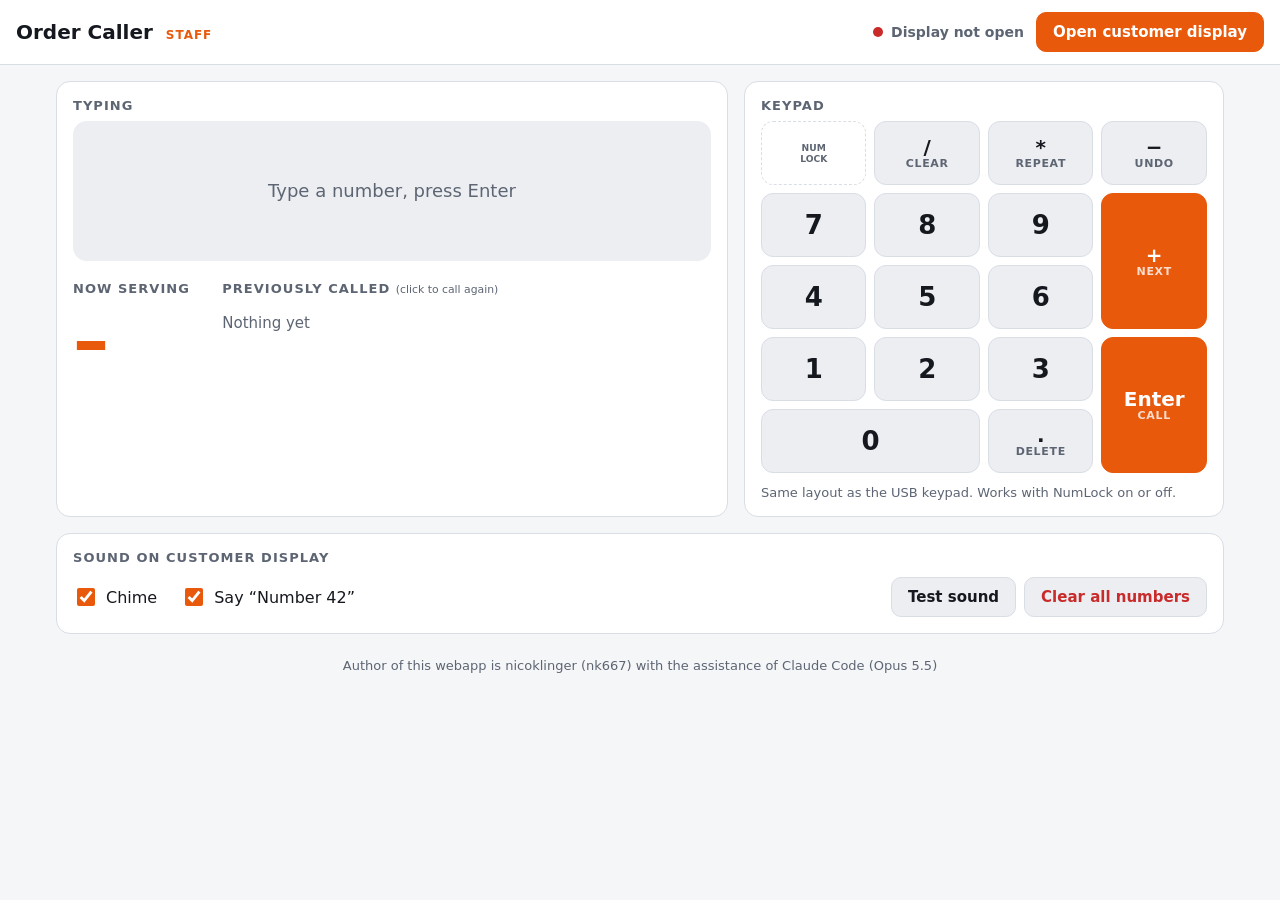
<file: index.html>
<!doctype html>
<html lang="en">
<head>
  <meta charset="utf-8">
  <meta name="viewport" content="width=device-width, initial-scale=1">
  <title>Order Caller</title>
  <link rel="icon" href="icon.svg" type="image/svg+xml">
  <link rel="manifest" href="manifest.webmanifest">
  <link rel="stylesheet" href="css/base.css">
  <link rel="stylesheet" href="css/server.css">
</head>
<body>
  <header class="bar">
    <h1 class="brand">Order Caller <span>staff</span></h1>
    <div class="bar-right">
      <span class="status" id="status"><i></i><b>Display not open</b></span>
      <button class="btn primary" id="open-display">Open customer display</button>
    </div>
  </header>

  <main class="layout">
    <section class="panel entry">
      <p class="label">Typing</p>
      <div class="draft num" id="draft"><span class="placeholder">Type a number, press Enter</span></div>

      <div class="now-row">
        <div>
          <p class="label">Now serving</p>
          <div class="now num" id="current">–</div>
        </div>
        <div class="prev">
          <p class="label">Previously called <small>(click to call again)</small></p>
          <div class="chips num" id="history"></div>
        </div>
      </div>
    </section>

    <section class="panel">
      <p class="label">Keypad</p>
      <div class="pad" id="pad">
        <span class="numlock"><small>Num<br>Lock</small></span>
        <button data-act="clear"     class="fn"><b>/</b><small>clear</small></button>
        <button data-act="repeat"    class="fn"><b>*</b><small>repeat</small></button>
        <button data-act="undo"      class="fn"><b>−</b><small>undo</small></button>
        <button data-act="next"      class="fn tall accent"><b>+</b><small>next</small></button>
        <button data-act="type" data-arg="7">7</button>
        <button data-act="type" data-arg="8">8</button>
        <button data-act="type" data-arg="9">9</button>
        <button data-act="type" data-arg="4">4</button>
        <button data-act="type" data-arg="5">5</button>
        <button data-act="type" data-arg="6">6</button>
        <button data-act="submit"    class="fn tall accent"><b>Enter</b><small>call</small></button>
        <button data-act="type" data-arg="1">1</button>
        <button data-act="type" data-arg="2">2</button>
        <button data-act="type" data-arg="3">3</button>
        <button data-act="type" data-arg="0" class="wide">0</button>
        <button data-act="backspace" class="fn"><b>.</b><small>delete</small></button>
      </div>
      <p class="hint">Same layout as the USB keypad. Works with NumLock on or off.</p>
    </section>

    <section class="panel settings">
      <p class="label">Sound on customer display</p>
      <label class="toggle"><input type="checkbox" id="chime"> Chime</label>
      <label class="toggle"><input type="checkbox" id="voice"> Say “Number 42”</label>
      <div class="settings-actions">
        <button class="btn" id="test">Test sound</button>
        <button class="btn danger" id="reset">Clear all numbers</button>
      </div>
    </section>
  </main>

  <footer class="credit">
    Author of this webapp is nicoklinger (nk667) with the assistance of Claude Code (Opus 5.5)
  </footer>

  <script type="module" src="js/server.js"></script>
</body>
</html>
</file>
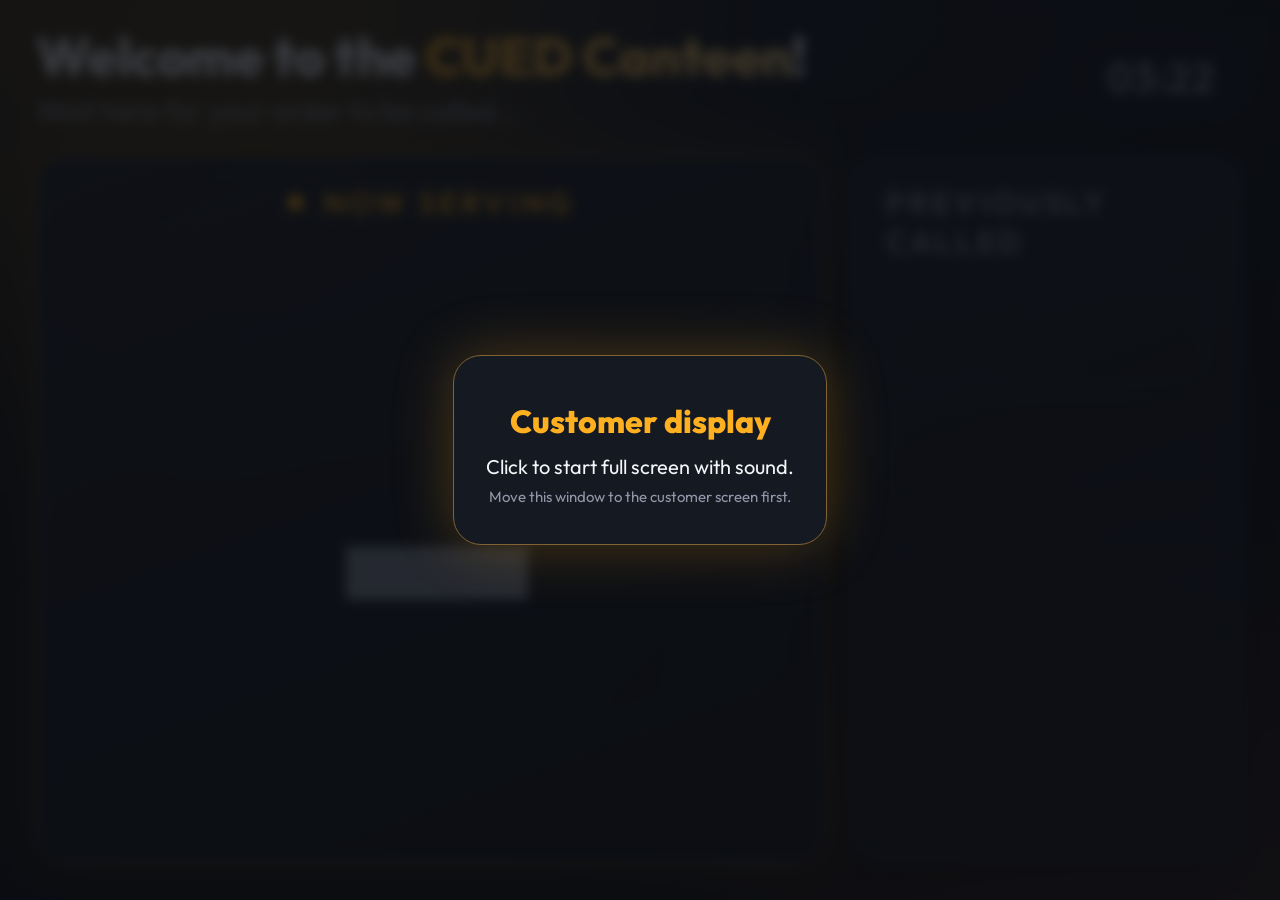
<file: display.html>
<!doctype html>
<html lang="en" data-theme="dark">
<head>
  <meta charset="utf-8">
  <meta name="viewport" content="width=device-width, initial-scale=1">
  <title>Now Serving</title>
  <link rel="icon" href="icon.svg" type="image/svg+xml">
  <link rel="manifest" href="manifest.webmanifest">
  <link rel="preconnect" href="https://fonts.googleapis.com">
  <link rel="preconnect" href="https://fonts.gstatic.com" crossorigin>
  <link rel="stylesheet" href="https://fonts.googleapis.com/css2?family=Outfit:wght@400;600;800&display=swap">
  <link rel="stylesheet" href="css/base.css">
  <link rel="stylesheet" href="css/display.css">
</head>
<body>
  <div class="glow glow-a" aria-hidden="true"></div>
  <div class="glow glow-b" aria-hidden="true"></div>

  <header class="welcome">
    <div class="welcome-text">
      <h1>Welcome to the <span class="hl">CUED Canteen</span>!</h1>
      <p>Wait here for your order to be called<span class="dots" aria-hidden="true"><i>.</i><i>.</i><i>.</i></span></p>
    </div>
    <time class="clock num" id="clock"></time>
  </header>

  <main class="board">
    <section class="now" id="now">
      <h2 class="label"><span class="live" aria-hidden="true"></span>Now serving</h2>
      <div class="current" id="current" data-len="0">–</div>
    </section>

    <section class="prev">
      <h2 class="label">Previously called</h2>
      <ol class="history" id="history"></ol>
    </section>
  </main>

  <div class="typing num" id="typing" hidden></div>
  <button class="sound-hint" id="sound-hint" hidden>Click anywhere to turn on sound</button>

  <div class="start" id="start">
    <div class="start-card">
      <p class="start-title">Customer display</p>
      <p>Click to start full screen with sound.</p>
      <p class="start-small">Move this window to the customer screen first.</p>
    </div>
  </div>

  <script type="module" src="js/display.js"></script>
</body>
</html>
</file>
<file: css/base.css>
:root {
  --bg: #f5f6f8;
  --surface: #ffffff;
  --surface-2: #eceef2;
  --text: #15181e;
  --muted: #5d6573;
  --border: #d9dde4;
  --accent: #e8590c;
  --accent-text: #ffffff;
  --good: #2b8a3e;
  --bad: #c92a2a;
  --radius: 14px;
  color-scheme: light;
}

@media (prefers-color-scheme: dark) {
  :root:not([data-theme="light"]) {
    --bg: #111318;
    --surface: #1b1e25;
    --surface-2: #262a33;
    --text: #eef0f4;
    --muted: #9aa3b2;
    --border: #323744;
    --accent: #ff7a2e;
    --accent-text: #15181e;
    --good: #51cf66;
    --bad: #ff6b6b;
    color-scheme: dark;
  }
}

:root[data-theme="dark"] {
  --bg: #0b0d12;
  --surface: #151922;
  --surface-2: #1f2430;
  --text: #f4f5f8;
  --muted: #8f98a8;
  --border: #2a3040;
  --accent: #ffb020;
  --accent-text: #0b0d12;
  color-scheme: dark;
}

* { box-sizing: border-box; }

html, body { margin: 0; height: 100%; }

body {
  background: var(--bg);
  color: var(--text);
  font-family: system-ui, -apple-system, "Segoe UI", Roboto, sans-serif;
  -webkit-font-smoothing: antialiased;
}

.num { font-variant-numeric: tabular-nums; font-feature-settings: "tnum"; }

button {
  font: inherit;
  color: inherit;
  cursor: pointer;
}
</file>
<file: css/server.css>
body { min-height: 100%; }

.bar {
  display: flex;
  flex-wrap: wrap;
  gap: 12px;
  align-items: center;
  justify-content: space-between;
  padding: 12px 16px;
  border-bottom: 1px solid var(--border);
  background: var(--surface);
}

.brand { margin: 0; font-size: 20px; font-weight: 800; }
.brand span {
  font-size: 12px;
  font-weight: 700;
  text-transform: uppercase;
  letter-spacing: 0.08em;
  color: var(--accent);
  margin-left: 6px;
}

.bar-right { display: flex; flex-wrap: wrap; gap: 12px; align-items: center; }

.status { display: inline-flex; align-items: center; gap: 8px; font-size: 14px; color: var(--muted); }
.status i { width: 10px; height: 10px; border-radius: 50%; background: var(--bad); }
.status.ok i { background: var(--good); }
.status b { font-weight: 600; }

.btn {
  padding: 10px 16px;
  border-radius: 10px;
  border: 1px solid var(--border);
  background: var(--surface-2);
  font-weight: 600;
  font-size: 15px;
}
.btn:hover { filter: brightness(0.97); }
.btn.primary { background: var(--accent); border-color: var(--accent); color: var(--accent-text); }
.btn.danger { color: var(--bad); }

.layout {
  display: grid;
  grid-template-columns: minmax(0, 1.4fr) minmax(280px, 1fr);
  gap: 16px;
  padding: 16px;
  max-width: 1200px;
  margin: 0 auto;
}
.settings { grid-column: 1 / -1; }

@media (max-width: 760px) {
  .layout { grid-template-columns: 1fr; }
}

.panel {
  background: var(--surface);
  border: 1px solid var(--border);
  border-radius: var(--radius);
  padding: 16px;
  min-width: 0;
}

.label {
  margin: 0 0 8px;
  font-size: 13px;
  font-weight: 700;
  text-transform: uppercase;
  letter-spacing: 0.08em;
  color: var(--muted);
}
.label small { text-transform: none; letter-spacing: 0; font-weight: 500; }

.draft {
  height: 140px;
  display: flex;
  align-items: center;
  justify-content: center;
  border-radius: var(--radius);
  background: var(--surface-2);
  border: 2px solid transparent;
  font-size: 96px;
  font-weight: 800;
  line-height: 1;
}
.draft.active { border-color: var(--accent); }
.draft .placeholder { font-size: 18px; font-weight: 500; color: var(--muted); font-variant-numeric: normal; }

.now-row {
  display: grid;
  grid-template-columns: auto 1fr;
  gap: 24px;
  margin-top: 20px;
  align-items: start;
}
@media (max-width: 480px) { .now-row { grid-template-columns: 1fr; } }

.now { font-size: 72px; font-weight: 800; line-height: 1; color: var(--accent); min-width: 2.5ch; }

.chips { display: flex; flex-wrap: wrap; gap: 8px; }
.chips button {
  min-width: 64px;
  padding: 10px 14px;
  border-radius: 10px;
  border: 1px solid var(--border);
  background: var(--surface-2);
  font-size: 24px;
  font-weight: 700;
}
.chips button:hover { border-color: var(--accent); }
.chips .none { color: var(--muted); font-size: 15px; padding: 10px 0; }

.pad {
  display: grid;
  grid-template-columns: repeat(4, 1fr);
  grid-template-rows: repeat(5, 64px);
  gap: 8px;
}
.pad button {
  border-radius: 12px;
  border: 1px solid var(--border);
  background: var(--surface-2);
  font-size: 26px;
  font-weight: 700;
  display: flex;
  flex-direction: column;
  align-items: center;
  justify-content: center;
  line-height: 1.1;
  transition: transform 0.06s, background 0.06s;
}
.pad button small { font-size: 11px; font-weight: 600; text-transform: uppercase; letter-spacing: 0.06em; color: var(--muted); }
.pad .fn b { font-size: 20px; }
.pad .tall { grid-row: span 2; }
.pad .wide { grid-column: span 2; }
.pad .accent { background: var(--accent); border-color: var(--accent); color: var(--accent-text); }
.pad .accent small { color: inherit; opacity: 0.8; }
.pad button.pressed, .pad button:active { transform: scale(0.95); filter: brightness(0.9); }

/* Grid placement mirrors a standard 17/18-key numeric keypad. */
.pad .numlock {
  grid-area: 1 / 1;
  display: flex;
  align-items: center;
  justify-content: center;
  text-align: center;
  border-radius: 12px;
  border: 1px dashed var(--border);
  font-size: 11px;
  font-weight: 600;
  text-transform: uppercase;
  color: var(--muted);
}
.pad [data-act="clear"]  { grid-area: 1 / 2; }
.pad [data-act="repeat"] { grid-area: 1 / 3; }
.pad [data-act="undo"]   { grid-area: 1 / 4; }
.pad [data-act="next"]   { grid-area: 2 / 4 / span 2; }
.pad [data-act="submit"] { grid-area: 4 / 4 / span 2; }

.hint { margin: 12px 0 0; font-size: 13px; color: var(--muted); }

.settings { display: flex; flex-wrap: wrap; align-items: center; gap: 12px 24px; }
.settings .label { width: 100%; margin: 0; }
.toggle { display: inline-flex; align-items: center; gap: 8px; font-size: 16px; }
.toggle input { width: 18px; height: 18px; accent-color: var(--accent); }
.settings-actions { margin-left: auto; display: flex; gap: 8px; flex-wrap: wrap; }

.credit {
  padding: 8px 16px 24px;
  text-align: center;
  font-size: 13px;
  color: var(--muted);
}
</file>
<file: css/display.css>
body {
  height: 100vh;
  height: 100dvh;
  overflow: hidden;
  user-select: none;
  cursor: default;
  display: grid;
  grid-template-rows: auto 1fr;
  font-family: "Outfit", system-ui, -apple-system, "Segoe UI", Roboto, sans-serif;
  background:
    radial-gradient(120% 80% at 50% 0%, color-mix(in srgb, var(--surface-2) 70%, transparent), transparent 70%),
    var(--bg);
}

/* Slow-drifting coloured light behind everything. */
.glow {
  position: fixed;
  z-index: 0;
  width: 60vmax;
  height: 60vmax;
  border-radius: 50%;
  filter: blur(10vmax);
  opacity: 0.22;
  pointer-events: none;
}
.glow-a {
  background: var(--accent);
  top: -30vmax;
  left: -15vmax;
  animation: drift-a 26s ease-in-out infinite alternate;
}
.glow-b {
  background: color-mix(in srgb, var(--accent) 40%, #ff4d6d);
  bottom: -35vmax;
  right: -20vmax;
  opacity: 0.14;
  animation: drift-b 32s ease-in-out infinite alternate;
}
@keyframes drift-a { to { transform: translate(18vmax, 10vmax) scale(1.15); } }
@keyframes drift-b { to { transform: translate(-16vmax, -8vmax) scale(1.1); } }

.welcome,
.board { position: relative; z-index: 1; }

/* ---------- Welcome banner ---------- */

.welcome {
  display: flex;
  align-items: center;
  justify-content: space-between;
  gap: 3vmin;
  padding: 3vmin 4vmin 1vmin;
  animation: rise 0.9s cubic-bezier(.2, .8, .2, 1) both;
}

.welcome h1 {
  margin: 0;
  font-size: max(22px, 6vmin);
  font-weight: 800;
  line-height: 1.1;
  letter-spacing: -0.01em;
}

.hl {
  background: linear-gradient(90deg, var(--accent), #ffd98a, var(--accent));
  background-size: 200% 100%;
  -webkit-background-clip: text;
  background-clip: text;
  color: transparent;
  animation: shimmer 6s linear infinite;
}
@keyframes shimmer { to { background-position: -200% 0; } }

.welcome p {
  margin: 0.6vmin 0 0;
  font-size: max(15px, 3.2vmin);
  font-weight: 400;
  color: var(--muted);
}

.dots i {
  font-style: normal;
  animation: dot 1.6s ease-in-out infinite;
}
.dots i:nth-child(2) { animation-delay: 0.2s; }
.dots i:nth-child(3) { animation-delay: 0.4s; }
@keyframes dot {
  0%, 60%, 100% { opacity: 0.25; }
  30% { opacity: 1; }
}

.clock {
  flex: none;
  font-size: max(18px, 4.5vmin);
  font-weight: 600;
  color: var(--muted);
  padding: 0.3em 0.7em;
  border-radius: 999px;
  background: color-mix(in srgb, var(--surface) 70%, transparent);
  border: 1px solid var(--border);
}

/* ---------- Board ---------- */

.board {
  min-height: 0;
  display: grid;
  grid-template-columns: 2fr 1fr;
  gap: 2.5vmin;
  padding: 2vmin 4vmin 4vmin;
  animation: rise 0.9s cubic-bezier(.2, .8, .2, 1) 0.12s both;
}

.label {
  margin: 0;
  display: flex;
  align-items: center;
  gap: 0.6em;
  font-size: max(14px, 3.4vmin);
  font-weight: 600;
  letter-spacing: 0.12em;
  text-transform: uppercase;
  color: var(--muted);
}

.now,
.prev {
  position: relative;
  display: flex;
  flex-direction: column;
  min-width: 0;
  min-height: 0;
  padding: 3vmin 4vmin;
  border-radius: calc(var(--radius) * 2.2);
  background: linear-gradient(160deg,
    color-mix(in srgb, var(--surface) 92%, white 4%),
    color-mix(in srgb, var(--surface) 80%, transparent));
  border: 1px solid var(--border);
  box-shadow: 0 2vmin 6vmin rgba(0, 0, 0, 0.35);
}

.now {
  align-items: center;
  border-color: color-mix(in srgb, var(--accent) 45%, var(--border));
  box-shadow:
    0 0 0 1px color-mix(in srgb, var(--accent) 15%, transparent),
    0 0 8vmin color-mix(in srgb, var(--accent) 18%, transparent),
    0 2vmin 6vmin rgba(0, 0, 0, 0.35);
  animation: breathe 5s ease-in-out 1s infinite;
}
@keyframes breathe {
  50% {
    box-shadow:
      0 0 0 1px color-mix(in srgb, var(--accent) 30%, transparent),
      0 0 12vmin color-mix(in srgb, var(--accent) 28%, transparent),
      0 2vmin 6vmin rgba(0, 0, 0, 0.35);
  }
}

.now .label { color: var(--accent); }

.live {
  width: 0.55em;
  height: 0.55em;
  border-radius: 50%;
  background: var(--accent);
  box-shadow: 0 0 0 0 var(--accent);
  animation: ping 2s ease-out infinite;
}
@keyframes ping {
  0% { box-shadow: 0 0 0 0 color-mix(in srgb, var(--accent) 70%, transparent); }
  100% { box-shadow: 0 0 0 0.9em transparent; }
}

.current {
  flex: 1;
  display: flex;
  align-items: center;
  justify-content: center;
  font-weight: 800;
  line-height: 1;
  letter-spacing: -0.03em;
  color: var(--text);
  text-shadow:
    0 0 4vmin color-mix(in srgb, var(--accent) 35%, transparent),
    0 0.6vmin 0 rgba(0, 0, 0, 0.25);
  font-size: min(52vh, 30vw);
  font-variant-numeric: tabular-nums;
}
.current[data-len="3"] { font-size: min(46vh, 21vw); }
.current[data-len="4"] { font-size: min(40vh, 16vw); }
.current[data-len="0"] { color: var(--muted); text-shadow: none; }

/* New number: pop in, then a ring of light pulses out of the card. */
.current.pop { animation: pop 0.7s cubic-bezier(.2, 1.4, .4, 1) both; }
@keyframes pop {
  0% { transform: scale(0.4); opacity: 0; filter: blur(1vmin); }
  60% { opacity: 1; filter: none; }
  100% { transform: scale(1); }
}

.now.flash { animation: flash 0.75s ease-in-out 4; }
@keyframes flash {
  50% {
    border-color: var(--accent);
    background: color-mix(in srgb, var(--accent) 22%, var(--surface));
    box-shadow:
      0 0 0 0.6vmin var(--accent),
      0 0 16vmin color-mix(in srgb, var(--accent) 60%, transparent),
      0 2vmin 6vmin rgba(0, 0, 0, 0.35);
  }
}
.now.flash .current { animation: pop 0.7s cubic-bezier(.2, 1.4, .4, 1) both, glow-text 0.75s ease-in-out 4; }
@keyframes glow-text {
  50% { text-shadow: 0 0 6vmin var(--accent), 0 0 12vmin color-mix(in srgb, var(--accent) 60%, transparent); }
}

/* ---------- History ---------- */

.history {
  list-style: none;
  margin: 2.5vmin 0 0;
  padding: 0;
  flex: 1;
  display: grid;
  grid-template-rows: repeat(5, 1fr);
  gap: 1.6vmin;
  min-height: 0;
}

.history li {
  display: flex;
  align-items: center;
  justify-content: center;
  min-height: 0;
  border-radius: var(--radius);
  background: var(--surface-2);
  border: 1px solid var(--border);
  font-weight: 800;
  font-size: min(9vh, 9vw);
  font-variant-numeric: tabular-nums;
  line-height: 1;
  transition: opacity 0.4s;
}
.history li:first-child:not(.empty) {
  border-color: color-mix(in srgb, var(--accent) 35%, var(--border));
  box-shadow: 0 0 3vmin color-mix(in srgb, var(--accent) 14%, transparent);
}
.history li:nth-child(2) { opacity: 0.92; }
.history li:nth-child(3) { opacity: 0.78; }
.history li:nth-child(4) { opacity: 0.64; }
.history li:nth-child(5) { opacity: 0.5; }
.history li.empty { background: transparent; border: 2px dashed var(--border); opacity: 0.5; }

/* When a number moves into history, the list slides down one place. */
.history.shift li:not(.empty) { animation: slide-in 0.55s cubic-bezier(.2, .8, .2, 1) both; }
.history.shift li:nth-child(2) { animation-delay: 0.04s; }
.history.shift li:nth-child(3) { animation-delay: 0.08s; }
.history.shift li:nth-child(4) { animation-delay: 0.12s; }
.history.shift li:nth-child(5) { animation-delay: 0.16s; }
@keyframes slide-in {
  from { transform: translateY(-40%); opacity: 0; }
}

@keyframes rise {
  from { transform: translateY(3vmin); opacity: 0; }
}

/* ---------- Portrait screens: stack the panels ---------- */

@media (orientation: portrait) {
  .welcome { flex-direction: column; align-items: flex-start; }
  .clock { align-self: flex-end; margin-top: -1vmin; }
  .board { grid-template-columns: 1fr; grid-template-rows: 1fr auto; }
  .current { font-size: min(36vh, 50vw); }
  .current[data-len="3"] { font-size: min(30vh, 34vw); }
  .current[data-len="4"] { font-size: min(26vh, 25vw); }
  .history { flex: none; grid-template-rows: 12vh; grid-template-columns: repeat(5, 1fr); }
  .history li { font-size: min(6vh, 5.2vw); }
}

@media (prefers-reduced-motion: reduce) {
  *, *::before, *::after { animation-duration: 0.01ms !important; animation-iteration-count: 1 !important; }
}

/* ---------- Overlays ---------- */

.typing {
  position: fixed;
  z-index: 2;
  right: 2vmin;
  bottom: 1vmin;
  padding: 0.4em 0.8em;
  border-radius: 999px;
  background: var(--surface-2);
  color: var(--muted);
  font-size: max(14px, 2.2vmin);
  opacity: 0.85;
}

.sound-hint {
  position: fixed;
  z-index: 2;
  left: 50%;
  bottom: 1vmin;
  transform: translateX(-50%);
  padding: 0.6em 1.2em;
  border: 1px solid var(--border);
  border-radius: 999px;
  background: var(--surface-2);
  color: var(--muted);
  font-size: max(14px, 2vmin);
}

.start {
  position: fixed;
  z-index: 3;
  inset: 0;
  display: grid;
  place-items: center;
  background: color-mix(in srgb, var(--bg) 80%, transparent);
  backdrop-filter: blur(6px);
  cursor: pointer;
  padding: 16px;
}
.start[hidden] { display: none; }

.start-card {
  max-width: 520px;
  text-align: center;
  padding: 32px;
  border-radius: calc(var(--radius) * 2);
  background: var(--surface);
  border: 1px solid color-mix(in srgb, var(--accent) 40%, var(--border));
  box-shadow: 0 0 60px color-mix(in srgb, var(--accent) 25%, transparent);
  font-size: 20px;
  animation: rise 0.6s cubic-bezier(.2, .8, .2, 1) both;
}
.start-card p { margin: 0.4em 0; }
.start-title { font-size: 32px; font-weight: 800; color: var(--accent); }
.start-small { font-size: 15px; color: var(--muted); }
</file>
